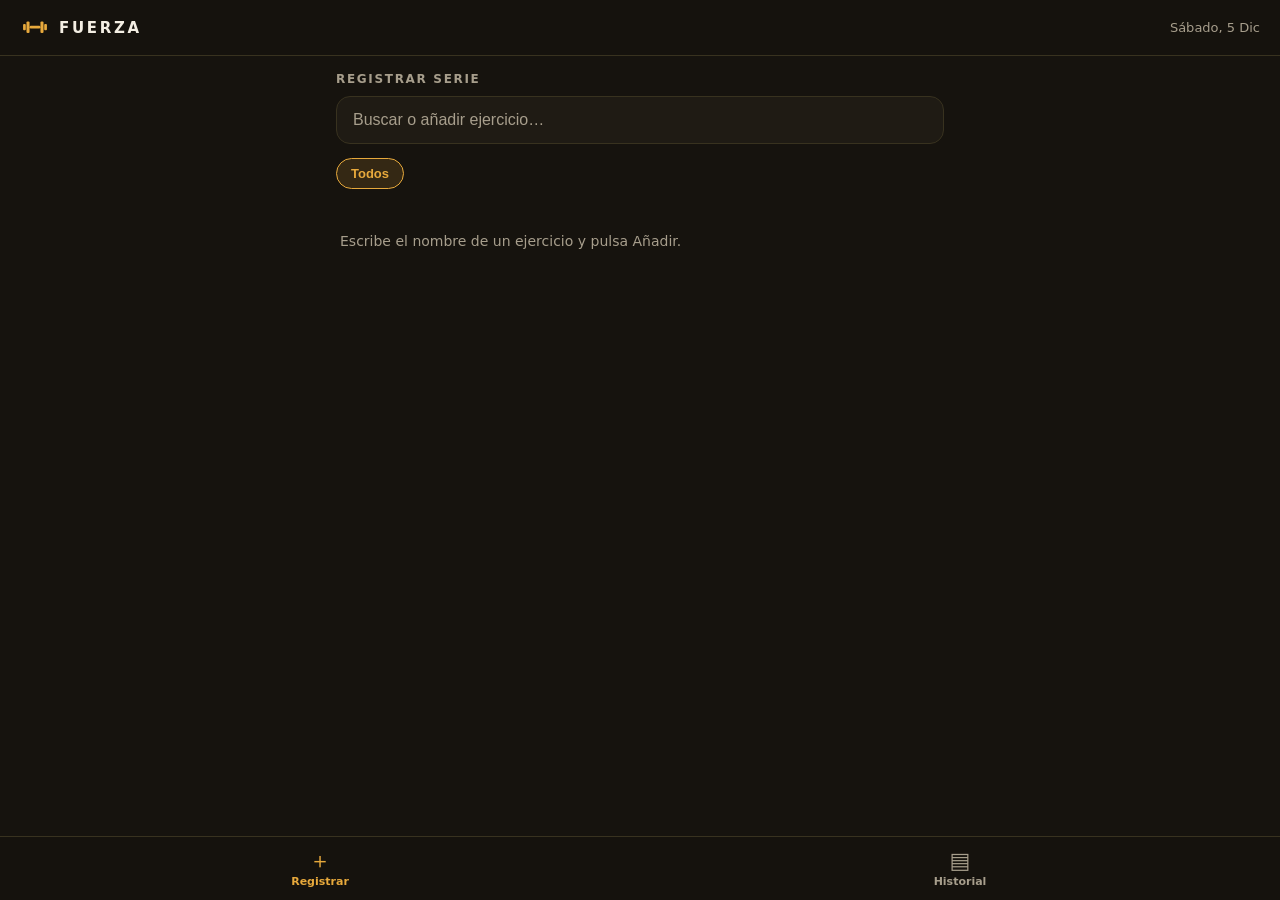
<file: index.html>
<!DOCTYPE html>
<html lang="es">
<head>
  <meta charset="UTF-8" />
  <meta name="viewport" content="width=device-width, initial-scale=1, viewport-fit=cover" />
  <title>Fuerza</title>

  <!-- PWA -->
  <link rel="manifest" href="./manifest.webmanifest" />
  <meta name="theme-color" content="#16130E" />

  <!-- iOS standalone -->
  <meta name="apple-mobile-web-app-capable" content="yes" />
  <meta name="apple-mobile-web-app-status-bar-style" content="black-translucent" />
  <meta name="apple-mobile-web-app-title" content="Fuerza" />
  <link rel="apple-touch-icon" href="./icons/apple-touch-icon.png" />

  <link rel="stylesheet" href="./css/styles.css" />
</head>
<body>
  <header class="topbar">
    <div class="topbar__brand">
      <svg class="topbar__logo" viewBox="0 0 44 24" fill="currentColor" aria-hidden="true">
        <rect x="14" y="10" width="16" height="4" rx="2"/>
        <rect x="9.5" y="3.5" width="4.5" height="17" rx="1.6"/>
        <rect x="30" y="3.5" width="4.5" height="17" rx="1.6"/>
        <rect x="4.5" y="7.5" width="4" height="9" rx="1.4"/>
        <rect x="35.5" y="7.5" width="4" height="9" rx="1.4"/>
      </svg>
      <span class="topbar__name">FUERZA</span>
    </div>
    <time id="topbar-date" class="topbar__date"></time>
  </header>

  <main id="view" class="view" aria-live="polite"></main>

  <nav class="tabbar" role="tablist" aria-label="Secciones">
    <button class="tabbar__btn" data-tab="log" role="tab" aria-selected="true">
      <span class="tabbar__icon" aria-hidden="true">＋</span>
      <span class="tabbar__label">Registrar</span>
    </button>
    <button class="tabbar__btn" data-tab="history" role="tab" aria-selected="false">
      <span class="tabbar__icon" aria-hidden="true">▤</span>
      <span class="tabbar__label">Historial</span>
    </button>
  </nav>

  <div id="timer" class="timer" hidden>
    <div id="timer-fill" class="timer__fill"></div>
    <div class="timer__row">
      <button class="timer__btn" data-timer="menos" aria-label="Restar 15 segundos">−15</button>
      <button class="timer__time num" id="timer-time" data-timer="toggle" aria-label="Pausar o reanudar">0:00</button>
      <button class="timer__btn" data-timer="mas" aria-label="Sumar 15 segundos">+15</button>
      <button class="timer__btn timer__aviso" id="timer-aviso" data-timer="aviso" aria-label="Tipo de aviso">🔕</button>
      <button class="timer__btn timer__close" data-timer="cerrar" aria-label="Cerrar descanso">✕</button>
    </div>
  </div>

  <div id="toast" class="toast" role="status" aria-live="polite"></div>

  <input type="file" id="import-input" accept="application/json" hidden />

  <script src="./js/db.js"></script>
  <script src="./js/app.js"></script>
</body>
</html>
</file>
<file: css/styles.css>
:root {
  --ink:      #16130E;
  --ink-2:    #1F1B14;
  --ink-3:    #2A2519;
  --line:     #38321F;
  --gold:     #E7A93C;
  --gold-dim: #B98726;
  --gold-soft: rgba(231, 169, 60, 0.14);
  --paper:    #F3EEE3;
  --muted:    #A79E8C;
  --good:     #6DBE86;
  --warn:     #E7A93C;
  --danger:   #D8734F;

  --r-sm: 10px;
  --r-md: 14px;
  --r-lg: 20px;

  --font: -apple-system, BlinkMacSystemFont, "SF Pro Text", "Segoe UI", Roboto, system-ui, sans-serif;

  --topbar-h: 56px;
  --tabbar-h: 64px;
}

* { box-sizing: border-box; margin: 0; padding: 0; -webkit-tap-highlight-color: transparent; }

html, body {
  background: var(--ink);
  color: var(--paper);
  font-family: var(--font);
  -webkit-font-smoothing: antialiased;
  overscroll-behavior-y: none;
}

body {
  min-height: 100vh;
  min-height: 100dvh;
}

.num { font-variant-numeric: tabular-nums; font-feature-settings: "tnum" 1; }

/* ---------- Top bar ---------- */
.topbar {
  position: fixed;
  top: 0; left: 0; right: 0;
  height: calc(var(--topbar-h) + env(safe-area-inset-top));
  padding: env(safe-area-inset-top) 20px 0;
  display: flex;
  align-items: center;
  justify-content: space-between;
  background: color-mix(in srgb, var(--ink) 88%, transparent);
  backdrop-filter: blur(12px);
  -webkit-backdrop-filter: blur(12px);
  border-bottom: 1px solid var(--line);
  z-index: 20;
}
.topbar__brand { display: flex; align-items: center; gap: 9px; }
.topbar__logo { width: 30px; height: auto; color: var(--gold); display: block; }
.topbar__name { font-weight: 800; letter-spacing: 0.18em; font-size: 15px; }
.topbar__date { color: var(--muted); font-size: 13px; text-transform: capitalize; }

/* ---------- Layout ---------- */
.view {
  padding: calc(var(--topbar-h) + env(safe-area-inset-top) + 16px) 16px
           calc(var(--tabbar-h) + env(safe-area-inset-bottom) + 24px);
  transition: padding-bottom .15s;
  max-width: 640px;
  margin: 0 auto;
}

.section-label {
  font-size: 12px;
  letter-spacing: 0.14em;
  text-transform: uppercase;
  color: var(--muted);
  font-weight: 700;
  margin-bottom: 10px;
}

/* ---------- Exercise picker ---------- */
.picker__search {
  width: 100%;
  background: var(--ink-2);
  border: 1px solid var(--line);
  border-radius: var(--r-md);
  color: var(--paper);
  font-size: 16px;
  padding: 14px 16px;
  margin-bottom: 14px;
}
.picker__search:focus { outline: 2px solid var(--gold); outline-offset: 1px; border-color: transparent; }
.picker__search::placeholder { color: var(--muted); }

.groupbar {
  display: flex; gap: 8px; overflow-x: auto;
  margin-bottom: 14px; padding-bottom: 4px;
  -webkit-overflow-scrolling: touch; scrollbar-width: none;
}
.groupbar::-webkit-scrollbar { display: none; }
.groupchip {
  flex: 0 0 auto; white-space: nowrap;
  background: transparent; border: 1px solid var(--line); border-radius: 999px;
  color: var(--muted); font-size: 13px; font-weight: 600; padding: 7px 14px; cursor: pointer;
  transition: border-color .12s, color .12s, background .12s;
}
.groupchip:active { transform: scale(0.97); }
.groupchip.is-active { background: var(--gold-soft); border-color: var(--gold); color: var(--gold); }
.groupbar--sub { margin-top: -4px; }
.groupbar--sub .groupchip { font-size: 12px; padding: 6px 12px; }

.chips { display: flex; flex-wrap: wrap; gap: 8px; }
.chips__label {
  flex: 0 0 100%; margin: 6px 0 2px;
  font-size: 11px; letter-spacing: 0.12em; text-transform: uppercase;
  color: var(--muted); font-weight: 700;
}
.chips__label:first-child { margin-top: 0; }
.btn-ghost--primary { border-color: var(--gold); color: var(--gold); }
.lastcard--tap { cursor: pointer; }
.lastcard--tap:active { background: var(--ink-3); }
.chip {
  background: var(--ink-2);
  border: 1px solid var(--line);
  border-radius: 999px;
  color: var(--paper);
  font-size: 14px;
  font-weight: 500;
  padding: 9px 15px;
  cursor: pointer;
  transition: border-color .12s, background .12s;
}
.chip:active { transform: scale(0.97); }
.chip--add { border-style: dashed; color: var(--gold); }
.chip__recent { color: var(--gold-dim); font-size: 11px; margin-left: 5px; }

.picker__hint {
  color: var(--muted);
  font-size: 14px;
  line-height: 1.5;
  padding: 24px 4px;
  text-align: center;
}

/* ---------- Logging form ---------- */
.log__back {
  background: none; border: none; color: var(--gold);
  font-size: 15px; font-weight: 600; padding: 4px 0; cursor: pointer;
  display: inline-flex; align-items: center; gap: 4px; margin-bottom: 12px;
}
.log__title { font-size: 24px; font-weight: 800; line-height: 1.15; margin-bottom: 16px; }

/* Última vez card — the signature element */
.lastcard {
  background: linear-gradient(160deg, var(--ink-3), var(--ink-2));
  border: 1px solid var(--line);
  border-left: 3px solid var(--gold);
  border-radius: var(--r-md);
  padding: 14px 16px;
  margin-bottom: 22px;
}
.lastcard__top {
  display: flex; align-items: baseline; justify-content: space-between;
  margin-bottom: 10px;
}
.lastcard__label {
  font-size: 11px; letter-spacing: 0.12em; text-transform: uppercase;
  color: var(--gold); font-weight: 700;
}
.lastcard__date { color: var(--muted); font-size: 12px; }
.lastcard__row { display: flex; align-items: baseline; gap: 14px; flex-wrap: wrap; }
.lastcard__peso { font-size: 34px; font-weight: 800; letter-spacing: -0.02em; }
.lastcard__peso small { font-size: 15px; font-weight: 600; color: var(--muted); margin-left: 2px; }
.lastcard__sets { font-size: 20px; font-weight: 600; color: var(--paper); }
.lastcard__sets span { color: var(--line); margin: 0 2px; font-weight: 400; }
.lastcard__rir { font-size: 13px; font-weight: 700; padding: 3px 9px; border-radius: 999px; background: var(--ink); }
.lastcard__delta { font-size: 12px; color: var(--muted); margin-top: 8px; }
.lastcard__delta b { color: var(--good); }

.lastcard--empty {
  border-left-color: var(--line);
  color: var(--muted);
  font-size: 14px;
  background: var(--ink-2);
}

/* Field blocks */
.field { margin-bottom: 20px; }
.field__label {
  display: flex; align-items: baseline; justify-content: space-between;
  font-size: 13px; font-weight: 600; color: var(--muted); margin-bottom: 8px;
}
.field__note { font-size: 11px; color: var(--gold-dim); font-weight: 500; }

/* Weight stepper */
.weight { display: flex; align-items: stretch; gap: 10px; }
.weight__step {
  width: 54px; flex: 0 0 54px;
  background: var(--ink-2); border: 1px solid var(--line);
  border-radius: var(--r-md); color: var(--paper);
  font-size: 24px; font-weight: 500; cursor: pointer;
}
.weight__step:active { background: var(--ink-3); }
.weight__input {
  flex: 1; text-align: center;
  background: var(--ink-2); border: 1px solid var(--line);
  border-radius: var(--r-md); color: var(--paper);
  font-size: 30px; font-weight: 800;
  padding: 10px 6px; min-width: 0;
}
.weight__input:focus { outline: 2px solid var(--gold); outline-offset: 1px; border-color: transparent; }

/* Sets */
.sets { display: grid; grid-template-columns: repeat(3, 1fr); gap: 10px; }
.setcell { display: flex; flex-direction: column; align-items: center; gap: 6px; }
.setcell__tag { font-size: 11px; font-weight: 700; color: var(--muted); letter-spacing: 0.05em; }
.setcell__input {
  width: 100%; text-align: center;
  background: var(--ink-2); border: 1px solid var(--line);
  border-radius: var(--r-md); color: var(--paper);
  font-size: 24px; font-weight: 700;
  padding: 12px 4px; min-width: 0;
}
.setcell__input:focus { outline: 2px solid var(--gold); outline-offset: 1px; border-color: transparent; }
.setcell__input::placeholder { color: var(--ink-3); }

/* RIR selector */
.rir { display: grid; grid-template-columns: repeat(5, 1fr); gap: 8px; }
.rir__opt {
  background: var(--ink-2); border: 1px solid var(--line);
  border-radius: var(--r-md); color: var(--paper);
  font-size: 20px; font-weight: 800; padding: 12px 0; cursor: pointer;
  position: relative; transition: border-color .12s;
}
.rir__opt:active { transform: scale(0.96); }
.rir__opt.is-active { border-color: currentColor; background: var(--gold-soft); }
.rir__opt small { display: block; font-size: 9px; font-weight: 600; letter-spacing: 0.03em; margin-top: 2px; }
.rir__legend { font-size: 12px; color: var(--muted); margin-top: 8px; line-height: 1.5; }

/* Text fields */
.textfield {
  width: 100%; resize: none;
  background: var(--ink-2); border: 1px solid var(--line);
  border-radius: var(--r-md); color: var(--paper);
  font-size: 15px; font-family: var(--font);
  padding: 12px 14px; line-height: 1.4;
}
.textfield:focus { outline: 2px solid var(--gold); outline-offset: 1px; border-color: transparent; }
.textfield::placeholder { color: var(--muted); }

/* Primary action */
.btn-primary {
  width: 100%;
  background: var(--gold); color: #211803;
  border: none; border-radius: var(--r-md);
  font-size: 17px; font-weight: 800; letter-spacing: 0.01em;
  padding: 17px; cursor: pointer; margin-top: 6px;
}
.btn-primary:active { background: var(--gold-dim); }
.btn-primary:disabled { background: var(--ink-3); color: var(--muted); cursor: not-allowed; }

/* ---------- History ---------- */
.history__tools { display: flex; gap: 8px; margin-bottom: 8px; }
.history__tools:last-of-type { margin-bottom: 18px; }
.btn-ghost {
  flex: 1;
  background: var(--ink-2); border: 1px solid var(--line);
  border-radius: var(--r-sm); color: var(--paper);
  font-size: 13px; font-weight: 600; padding: 11px 8px; cursor: pointer;
}
.btn-ghost:active { background: var(--ink-3); }

.backup-note {
  font-size: 12px; color: var(--muted); line-height: 1.5;
  background: var(--gold-soft); border-radius: var(--r-sm);
  padding: 10px 12px; margin-bottom: 20px;
}
.backup-warn {
  font-size: 13px; color: var(--paper); line-height: 1.5;
  background: var(--gold-soft); border: 1px solid var(--gold); border-radius: var(--r-sm);
  padding: 12px 14px; margin-bottom: 16px;
}

.daygroup { margin-bottom: 22px; }
.daygroup__head {
  display: flex; align-items: center; justify-content: space-between; gap: 10px;
  font-size: 13px; font-weight: 700; color: var(--gold);
  text-transform: capitalize; letter-spacing: 0.02em;
  margin-bottom: 10px; padding-bottom: 6px; border-bottom: 1px solid var(--line);
}
.daygroup__del {
  flex: 0 0 auto; background: none; border: none; cursor: pointer;
  color: var(--muted); font-size: 15px; line-height: 1; padding: 2px 6px;
}
.daygroup__del:active { color: var(--danger); }

.entry {
  display: flex; align-items: center; justify-content: space-between; gap: 10px;
  background: var(--ink-2); border: 1px solid var(--line);
  border-radius: var(--r-md); padding: 13px 15px; margin-bottom: 8px;
  cursor: pointer;
}
.entry:active { background: var(--ink-3); }
.entry__main { min-width: 0; }
.entry__name { font-size: 15px; font-weight: 600; margin-bottom: 3px; }
.entry__meta { font-size: 13px; color: var(--muted); }
.entry__meta b { color: var(--paper); font-weight: 700; }
.entry__meta span { color: var(--line); margin: 0 3px; }
.entry__rir {
  flex: 0 0 auto; font-size: 12px; font-weight: 800;
  padding: 4px 10px; border-radius: 999px; background: var(--ink);
}
.entry__molestia { color: var(--danger); font-size: 12px; margin-top: 3px; }

/* Detail sheet */
.detail__spark { margin: 6px 0 18px; }
.detail__actions { display: flex; gap: 8px; margin: 4px 0 18px; }
.detail__spark svg { width: 100%; height: 56px; display: block; }
.detail__session {
  display: flex; align-items: baseline; justify-content: space-between; gap: 10px;
  padding: 11px 0; border-bottom: 1px solid var(--line);
}
.detail__session:last-child { border-bottom: none; }
.detail__date { font-size: 13px; color: var(--muted); flex: 0 0 auto; text-transform: capitalize; }
.detail__stats { font-size: 15px; font-weight: 600; text-align: right; }
.detail__stats small { color: var(--muted); font-weight: 500; }
.detail__edit { color: var(--muted); font-size: 15px; margin-left: 10px; }
.btn-danger {
  width: 100%; margin-top: 20px;
  background: none; border: 1px solid var(--danger); color: var(--danger);
  border-radius: var(--r-md); font-size: 14px; font-weight: 600; padding: 13px; cursor: pointer;
}
.btn-danger:active { background: rgba(216,115,79,0.12); }

/* Empty state */
.empty {
  text-align: center; color: var(--muted); padding: 60px 20px;
}
.empty__icon { font-size: 40px; opacity: 0.4; margin-bottom: 14px; }
.empty__text { font-size: 15px; line-height: 1.5; }

/* ---------- Tab bar ---------- */
.tabbar {
  position: fixed; bottom: 0; left: 0; right: 0;
  height: calc(var(--tabbar-h) + env(safe-area-inset-bottom));
  padding-bottom: env(safe-area-inset-bottom);
  display: flex;
  background: color-mix(in srgb, var(--ink) 92%, transparent);
  backdrop-filter: blur(12px);
  -webkit-backdrop-filter: blur(12px);
  border-top: 1px solid var(--line);
  z-index: 20;
}
.tabbar__btn {
  flex: 1; background: none; border: none; cursor: pointer;
  display: flex; flex-direction: column; align-items: center; justify-content: center; gap: 3px;
  color: var(--muted); font-family: var(--font);
}
.tabbar__btn[aria-selected="true"] { color: var(--gold); }
.tabbar__icon { font-size: 22px; line-height: 1; }
.tabbar__label { font-size: 11px; font-weight: 600; }

/* deja sitio al cronómetro cuando está abierto */
body.has-timer .view { padding-bottom: calc(var(--tabbar-h) + env(safe-area-inset-bottom) + 80px); }
body.has-timer .toast { bottom: calc(var(--tabbar-h) + env(safe-area-inset-bottom) + 72px); }

/* ---------- Cronómetro de descanso ---------- */
.timer {
  position: fixed;
  bottom: calc(var(--tabbar-h) + env(safe-area-inset-bottom));
  left: 0; right: 0;
  background: var(--ink-2);
  border-top: 1px solid var(--line);
  z-index: 30;
  overflow: hidden;
}
.timer[hidden] { display: none; }
.timer__fill {
  position: absolute; inset: 0 auto 0 0;
  background: var(--gold-soft);
  width: 100%;
  transition: width .25s linear;
}
.timer__row {
  position: relative;
  display: flex; align-items: center; gap: 6px;
  padding: 8px 14px;
}
.timer__btn {
  flex: 0 0 auto;
  background: none; border: 1px solid var(--line); border-radius: 999px;
  color: var(--paper); font-size: 13px; font-weight: 700;
  padding: 7px 12px; cursor: pointer; font-family: var(--font);
}
.timer__btn:active { background: var(--ink-3); }
.timer__time {
  flex: 1; text-align: center;
  background: none; border: none; cursor: pointer;
  color: var(--gold); font-size: 26px; font-weight: 800;
  letter-spacing: -0.01em; font-family: var(--font);
  padding: 0;
}
.timer__close { border-color: transparent; color: var(--muted); font-size: 15px; padding: 7px 8px; }
.timer__aviso { font-size: 15px; padding: 7px 9px; }
.timer__aviso--pedir { font-size: 12px; padding: 7px 11px; border-color: var(--gold); color: var(--gold); }
.timer.is-done .timer__fill { background: rgba(109,190,134,0.22); }
.timer.is-done .timer__time { color: var(--good); }
.timer.is-paused .timer__time { color: var(--muted); }

/* ---------- Toast ---------- */
.toast {
  position: fixed;
  bottom: calc(var(--tabbar-h) + env(safe-area-inset-bottom) + 16px);
  left: 50%; transform: translateX(-50%) translateY(20px);
  background: var(--paper); color: var(--ink);
  font-size: 14px; font-weight: 600;
  padding: 12px 20px; border-radius: 999px;
  opacity: 0; pointer-events: none; z-index: 40;
  transition: opacity .2s, transform .2s;
  box-shadow: 0 8px 30px rgba(0,0,0,0.4);
}
.toast.is-show { opacity: 1; transform: translateX(-50%) translateY(0); }

@media (prefers-reduced-motion: reduce) {
  * { transition: none !important; }
}

.version-tag { text-align: center; color: var(--muted); opacity: 0.5; font-size: 11px; margin-top: 26px; }
</file>
<file: fuerza-app/css/styles.css>
:root {
  --ink:      #16130E;
  --ink-2:    #1F1B14;
  --ink-3:    #2A2519;
  --line:     #38321F;
  --gold:     #E7A93C;
  --gold-dim: #B98726;
  --gold-soft: rgba(231, 169, 60, 0.14);
  --paper:    #F3EEE3;
  --muted:    #A79E8C;
  --good:     #6DBE86;
  --warn:     #E7A93C;
  --danger:   #D8734F;

  --r-sm: 10px;
  --r-md: 14px;
  --r-lg: 20px;

  --font: -apple-system, BlinkMacSystemFont, "SF Pro Text", "Segoe UI", Roboto, system-ui, sans-serif;

  --topbar-h: 56px;
  --tabbar-h: 64px;
}

* { box-sizing: border-box; margin: 0; padding: 0; -webkit-tap-highlight-color: transparent; }

html, body {
  background: var(--ink);
  color: var(--paper);
  font-family: var(--font);
  -webkit-font-smoothing: antialiased;
  overscroll-behavior-y: none;
}

body {
  min-height: 100vh;
  min-height: 100dvh;
}

.num { font-variant-numeric: tabular-nums; font-feature-settings: "tnum" 1; }

/* ---------- Top bar ---------- */
.topbar {
  position: fixed;
  top: 0; left: 0; right: 0;
  height: calc(var(--topbar-h) + env(safe-area-inset-top));
  padding: env(safe-area-inset-top) 20px 0;
  display: flex;
  align-items: center;
  justify-content: space-between;
  background: color-mix(in srgb, var(--ink) 88%, transparent);
  backdrop-filter: blur(12px);
  -webkit-backdrop-filter: blur(12px);
  border-bottom: 1px solid var(--line);
  z-index: 20;
}
.topbar__brand { display: flex; align-items: center; gap: 9px; }
.topbar__logo { width: 30px; height: auto; color: var(--gold); display: block; }
.topbar__name { font-weight: 800; letter-spacing: 0.18em; font-size: 15px; }
.topbar__date { color: var(--muted); font-size: 13px; text-transform: capitalize; }

/* ---------- Layout ---------- */
.view {
  padding: calc(var(--topbar-h) + env(safe-area-inset-top) + 16px) 16px
           calc(var(--tabbar-h) + env(safe-area-inset-bottom) + 24px);
  max-width: 640px;
  margin: 0 auto;
}

.section-label {
  font-size: 12px;
  letter-spacing: 0.14em;
  text-transform: uppercase;
  color: var(--muted);
  font-weight: 700;
  margin-bottom: 10px;
}

/* ---------- Exercise picker ---------- */
.picker__search {
  width: 100%;
  background: var(--ink-2);
  border: 1px solid var(--line);
  border-radius: var(--r-md);
  color: var(--paper);
  font-size: 16px;
  padding: 14px 16px;
  margin-bottom: 14px;
}
.picker__search:focus { outline: 2px solid var(--gold); outline-offset: 1px; border-color: transparent; }
.picker__search::placeholder { color: var(--muted); }

.groupbar {
  display: flex; gap: 8px; overflow-x: auto;
  margin-bottom: 14px; padding-bottom: 4px;
  -webkit-overflow-scrolling: touch; scrollbar-width: none;
}
.groupbar::-webkit-scrollbar { display: none; }
.groupchip {
  flex: 0 0 auto; white-space: nowrap;
  background: transparent; border: 1px solid var(--line); border-radius: 999px;
  color: var(--muted); font-size: 13px; font-weight: 600; padding: 7px 14px; cursor: pointer;
  transition: border-color .12s, color .12s, background .12s;
}
.groupchip:active { transform: scale(0.97); }
.groupchip.is-active { background: var(--gold-soft); border-color: var(--gold); color: var(--gold); }
.groupbar--sub { margin-top: -4px; }
.groupbar--sub .groupchip { font-size: 12px; padding: 6px 12px; }

.chips { display: flex; flex-wrap: wrap; gap: 8px; }
.chips__label {
  flex: 0 0 100%; margin: 6px 0 2px;
  font-size: 11px; letter-spacing: 0.12em; text-transform: uppercase;
  color: var(--muted); font-weight: 700;
}
.chips__label:first-child { margin-top: 0; }
.btn-ghost--primary { border-color: var(--gold); color: var(--gold); }
.lastcard--tap { cursor: pointer; }
.lastcard--tap:active { background: var(--ink-3); }
.chip {
  background: var(--ink-2);
  border: 1px solid var(--line);
  border-radius: 999px;
  color: var(--paper);
  font-size: 14px;
  font-weight: 500;
  padding: 9px 15px;
  cursor: pointer;
  transition: border-color .12s, background .12s;
}
.chip:active { transform: scale(0.97); }
.chip--add { border-style: dashed; color: var(--gold); }
.chip__recent { color: var(--gold-dim); font-size: 11px; margin-left: 5px; }

.picker__hint {
  color: var(--muted);
  font-size: 14px;
  line-height: 1.5;
  padding: 24px 4px;
  text-align: center;
}

/* ---------- Logging form ---------- */
.log__back {
  background: none; border: none; color: var(--gold);
  font-size: 15px; font-weight: 600; padding: 4px 0; cursor: pointer;
  display: inline-flex; align-items: center; gap: 4px; margin-bottom: 12px;
}
.log__title { font-size: 24px; font-weight: 800; line-height: 1.15; margin-bottom: 16px; }

/* Última vez card — the signature element */
.lastcard {
  background: linear-gradient(160deg, var(--ink-3), var(--ink-2));
  border: 1px solid var(--line);
  border-left: 3px solid var(--gold);
  border-radius: var(--r-md);
  padding: 14px 16px;
  margin-bottom: 22px;
}
.lastcard__top {
  display: flex; align-items: baseline; justify-content: space-between;
  margin-bottom: 10px;
}
.lastcard__label {
  font-size: 11px; letter-spacing: 0.12em; text-transform: uppercase;
  color: var(--gold); font-weight: 700;
}
.lastcard__date { color: var(--muted); font-size: 12px; }
.lastcard__row { display: flex; align-items: baseline; gap: 14px; flex-wrap: wrap; }
.lastcard__peso { font-size: 34px; font-weight: 800; letter-spacing: -0.02em; }
.lastcard__peso small { font-size: 15px; font-weight: 600; color: var(--muted); margin-left: 2px; }
.lastcard__sets { font-size: 20px; font-weight: 600; color: var(--paper); }
.lastcard__sets span { color: var(--line); margin: 0 2px; font-weight: 400; }
.lastcard__rir { font-size: 13px; font-weight: 700; padding: 3px 9px; border-radius: 999px; background: var(--ink); }
.lastcard__delta { font-size: 12px; color: var(--muted); margin-top: 8px; }
.lastcard__delta b { color: var(--good); }

.lastcard--empty {
  border-left-color: var(--line);
  color: var(--muted);
  font-size: 14px;
  background: var(--ink-2);
}

/* Field blocks */
.field { margin-bottom: 20px; }
.field__label {
  display: flex; align-items: baseline; justify-content: space-between;
  font-size: 13px; font-weight: 600; color: var(--muted); margin-bottom: 8px;
}
.field__note { font-size: 11px; color: var(--gold-dim); font-weight: 500; }

/* Weight stepper */
.weight { display: flex; align-items: stretch; gap: 10px; }
.weight__step {
  width: 54px; flex: 0 0 54px;
  background: var(--ink-2); border: 1px solid var(--line);
  border-radius: var(--r-md); color: var(--paper);
  font-size: 24px; font-weight: 500; cursor: pointer;
}
.weight__step:active { background: var(--ink-3); }
.weight__input {
  flex: 1; text-align: center;
  background: var(--ink-2); border: 1px solid var(--line);
  border-radius: var(--r-md); color: var(--paper);
  font-size: 30px; font-weight: 800;
  padding: 10px 6px; min-width: 0;
}
.weight__input:focus { outline: 2px solid var(--gold); outline-offset: 1px; border-color: transparent; }

/* Sets */
.sets { display: grid; grid-template-columns: repeat(3, 1fr); gap: 10px; }
.setcell { display: flex; flex-direction: column; align-items: center; gap: 6px; }
.setcell__tag { font-size: 11px; font-weight: 700; color: var(--muted); letter-spacing: 0.05em; }
.setcell__input {
  width: 100%; text-align: center;
  background: var(--ink-2); border: 1px solid var(--line);
  border-radius: var(--r-md); color: var(--paper);
  font-size: 24px; font-weight: 700;
  padding: 12px 4px; min-width: 0;
}
.setcell__input:focus { outline: 2px solid var(--gold); outline-offset: 1px; border-color: transparent; }
.setcell__input::placeholder { color: var(--ink-3); }

/* RIR selector */
.rir { display: grid; grid-template-columns: repeat(5, 1fr); gap: 8px; }
.rir__opt {
  background: var(--ink-2); border: 1px solid var(--line);
  border-radius: var(--r-md); color: var(--paper);
  font-size: 20px; font-weight: 800; padding: 12px 0; cursor: pointer;
  position: relative; transition: border-color .12s;
}
.rir__opt:active { transform: scale(0.96); }
.rir__opt.is-active { border-color: currentColor; background: var(--gold-soft); }
.rir__opt small { display: block; font-size: 9px; font-weight: 600; letter-spacing: 0.03em; margin-top: 2px; }
.rir__legend { font-size: 12px; color: var(--muted); margin-top: 8px; line-height: 1.5; }

/* Text fields */
.textfield {
  width: 100%; resize: none;
  background: var(--ink-2); border: 1px solid var(--line);
  border-radius: var(--r-md); color: var(--paper);
  font-size: 15px; font-family: var(--font);
  padding: 12px 14px; line-height: 1.4;
}
.textfield:focus { outline: 2px solid var(--gold); outline-offset: 1px; border-color: transparent; }
.textfield::placeholder { color: var(--muted); }

/* Primary action */
.btn-primary {
  width: 100%;
  background: var(--gold); color: #211803;
  border: none; border-radius: var(--r-md);
  font-size: 17px; font-weight: 800; letter-spacing: 0.01em;
  padding: 17px; cursor: pointer; margin-top: 6px;
}
.btn-primary:active { background: var(--gold-dim); }
.btn-primary:disabled { background: var(--ink-3); color: var(--muted); cursor: not-allowed; }

/* ---------- History ---------- */
.history__tools { display: flex; gap: 8px; margin-bottom: 8px; }
.history__tools:last-of-type { margin-bottom: 18px; }
.btn-ghost {
  flex: 1;
  background: var(--ink-2); border: 1px solid var(--line);
  border-radius: var(--r-sm); color: var(--paper);
  font-size: 13px; font-weight: 600; padding: 11px 8px; cursor: pointer;
}
.btn-ghost:active { background: var(--ink-3); }

.backup-note {
  font-size: 12px; color: var(--muted); line-height: 1.5;
  background: var(--gold-soft); border-radius: var(--r-sm);
  padding: 10px 12px; margin-bottom: 20px;
}
.backup-warn {
  font-size: 13px; color: var(--paper); line-height: 1.5;
  background: var(--gold-soft); border: 1px solid var(--gold); border-radius: var(--r-sm);
  padding: 12px 14px; margin-bottom: 16px;
}

.daygroup { margin-bottom: 22px; }
.daygroup__head {
  font-size: 13px; font-weight: 700; color: var(--gold);
  text-transform: capitalize; letter-spacing: 0.02em;
  margin-bottom: 10px; padding-bottom: 6px; border-bottom: 1px solid var(--line);
}

.entry {
  display: flex; align-items: center; justify-content: space-between; gap: 10px;
  background: var(--ink-2); border: 1px solid var(--line);
  border-radius: var(--r-md); padding: 13px 15px; margin-bottom: 8px;
  cursor: pointer;
}
.entry:active { background: var(--ink-3); }
.entry__main { min-width: 0; }
.entry__name { font-size: 15px; font-weight: 600; margin-bottom: 3px; }
.entry__meta { font-size: 13px; color: var(--muted); }
.entry__meta b { color: var(--paper); font-weight: 700; }
.entry__meta span { color: var(--line); margin: 0 3px; }
.entry__rir {
  flex: 0 0 auto; font-size: 12px; font-weight: 800;
  padding: 4px 10px; border-radius: 999px; background: var(--ink);
}
.entry__molestia { color: var(--danger); font-size: 12px; margin-top: 3px; }

/* Detail sheet */
.detail__spark { margin: 6px 0 18px; }
.detail__actions { display: flex; gap: 8px; margin: 4px 0 18px; }
.detail__spark svg { width: 100%; height: 56px; display: block; }
.detail__session {
  display: flex; align-items: baseline; justify-content: space-between; gap: 10px;
  padding: 11px 0; border-bottom: 1px solid var(--line);
}
.detail__session:last-child { border-bottom: none; }
.detail__date { font-size: 13px; color: var(--muted); flex: 0 0 auto; text-transform: capitalize; }
.detail__stats { font-size: 15px; font-weight: 600; text-align: right; }
.detail__stats small { color: var(--muted); font-weight: 500; }
.detail__edit { color: var(--muted); font-size: 15px; margin-left: 10px; }
.btn-danger {
  width: 100%; margin-top: 20px;
  background: none; border: 1px solid var(--danger); color: var(--danger);
  border-radius: var(--r-md); font-size: 14px; font-weight: 600; padding: 13px; cursor: pointer;
}
.btn-danger:active { background: rgba(216,115,79,0.12); }

/* Empty state */
.empty {
  text-align: center; color: var(--muted); padding: 60px 20px;
}
.empty__icon { font-size: 40px; opacity: 0.4; margin-bottom: 14px; }
.empty__text { font-size: 15px; line-height: 1.5; }

/* ---------- Tab bar ---------- */
.tabbar {
  position: fixed; bottom: 0; left: 0; right: 0;
  height: calc(var(--tabbar-h) + env(safe-area-inset-bottom));
  padding-bottom: env(safe-area-inset-bottom);
  display: flex;
  background: color-mix(in srgb, var(--ink) 92%, transparent);
  backdrop-filter: blur(12px);
  -webkit-backdrop-filter: blur(12px);
  border-top: 1px solid var(--line);
  z-index: 20;
}
.tabbar__btn {
  flex: 1; background: none; border: none; cursor: pointer;
  display: flex; flex-direction: column; align-items: center; justify-content: center; gap: 3px;
  color: var(--muted); font-family: var(--font);
}
.tabbar__btn[aria-selected="true"] { color: var(--gold); }
.tabbar__icon { font-size: 22px; line-height: 1; }
.tabbar__label { font-size: 11px; font-weight: 600; }

/* ---------- Toast ---------- */
.toast {
  position: fixed;
  bottom: calc(var(--tabbar-h) + env(safe-area-inset-bottom) + 16px);
  left: 50%; transform: translateX(-50%) translateY(20px);
  background: var(--paper); color: var(--ink);
  font-size: 14px; font-weight: 600;
  padding: 12px 20px; border-radius: 999px;
  opacity: 0; pointer-events: none; z-index: 40;
  transition: opacity .2s, transform .2s;
  box-shadow: 0 8px 30px rgba(0,0,0,0.4);
}
.toast.is-show { opacity: 1; transform: translateX(-50%) translateY(0); }

@media (prefers-reduced-motion: reduce) {
  * { transition: none !important; }
}

.version-tag { text-align: center; color: var(--muted); opacity: 0.5; font-size: 11px; margin-top: 26px; }
</file>
